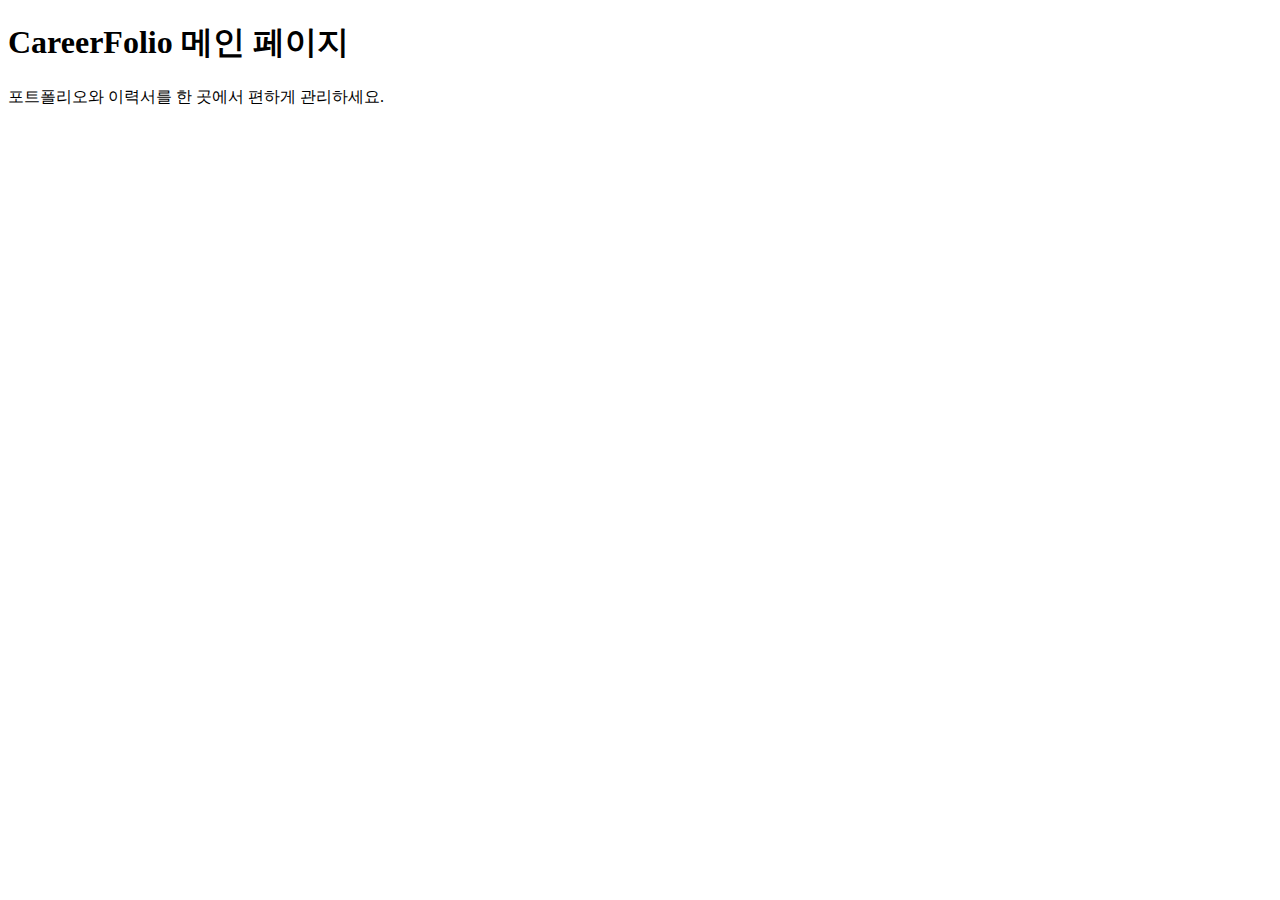
<file: src/main/resources/templates/home/index.html>
<!DOCTYPE html>
<html xmlns:th="http://www.thymeleaf.org"
      th:replace="layouts/layout :: layout(~{::content})">

<head>
    <title>CareerFolio 메인 페이지</title>
</head>

<th:block th:fragment="content">

    <div class="container mt-5">
        <h1 class="fw-bold">CareerFolio 메인 페이지</h1>
        <p>포트폴리오와 이력서를 한 곳에서 편하게 관리하세요.</p>
    </div>

</th:block>

</html>
</file>
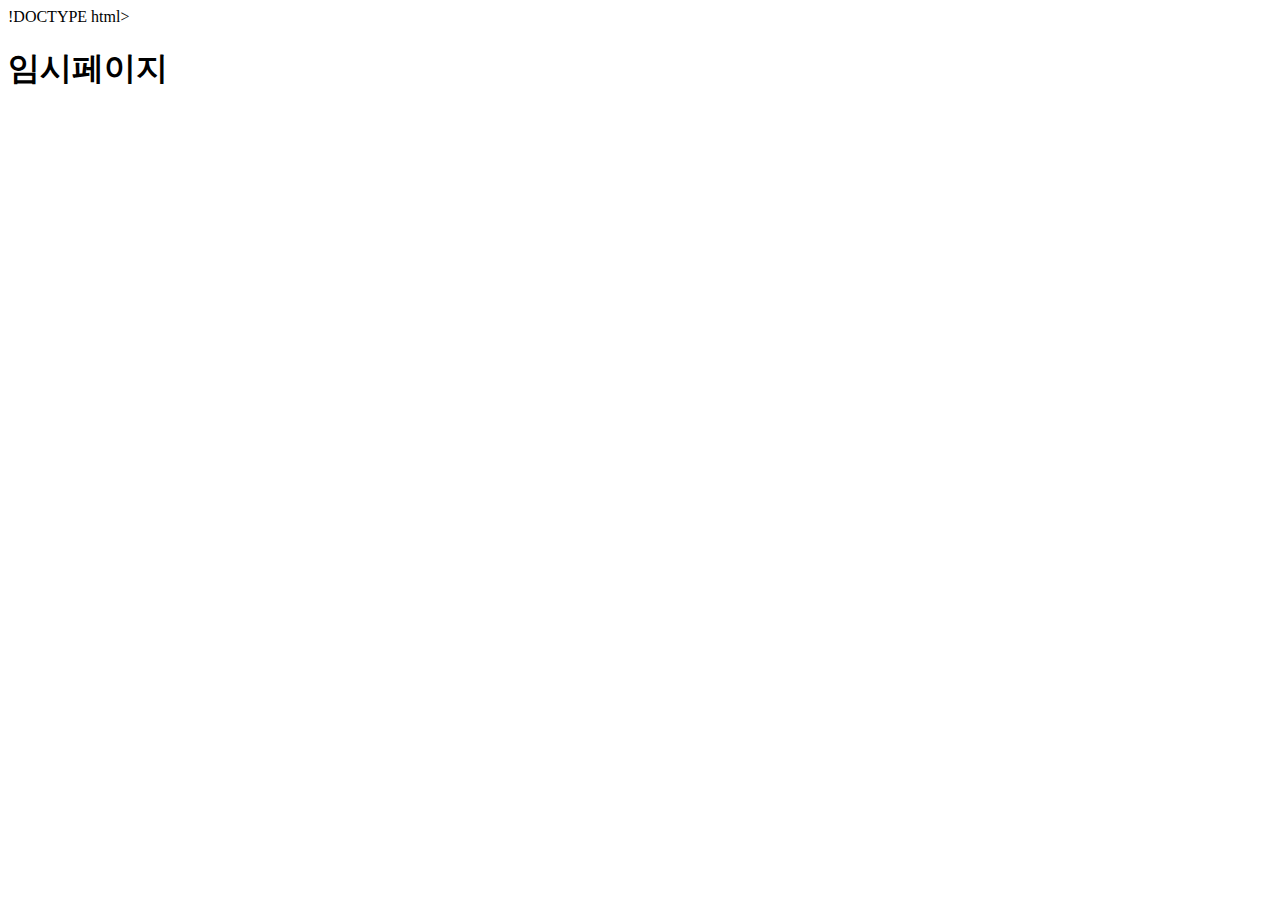
<file: src/main/resources/templates/temp.html>
!DOCTYPE html>
<html xmlns:th="http://www.thymeleaf.org"
      xmlns:layout="http://www.ultraq.net.nz/thymeleaf/layout"
      layout:decorate="~{layouts/layout}">


<div layout:fragment="content" class="container my-3">
    <h1>임시페이지</h1>

</div>

</html>
</file>
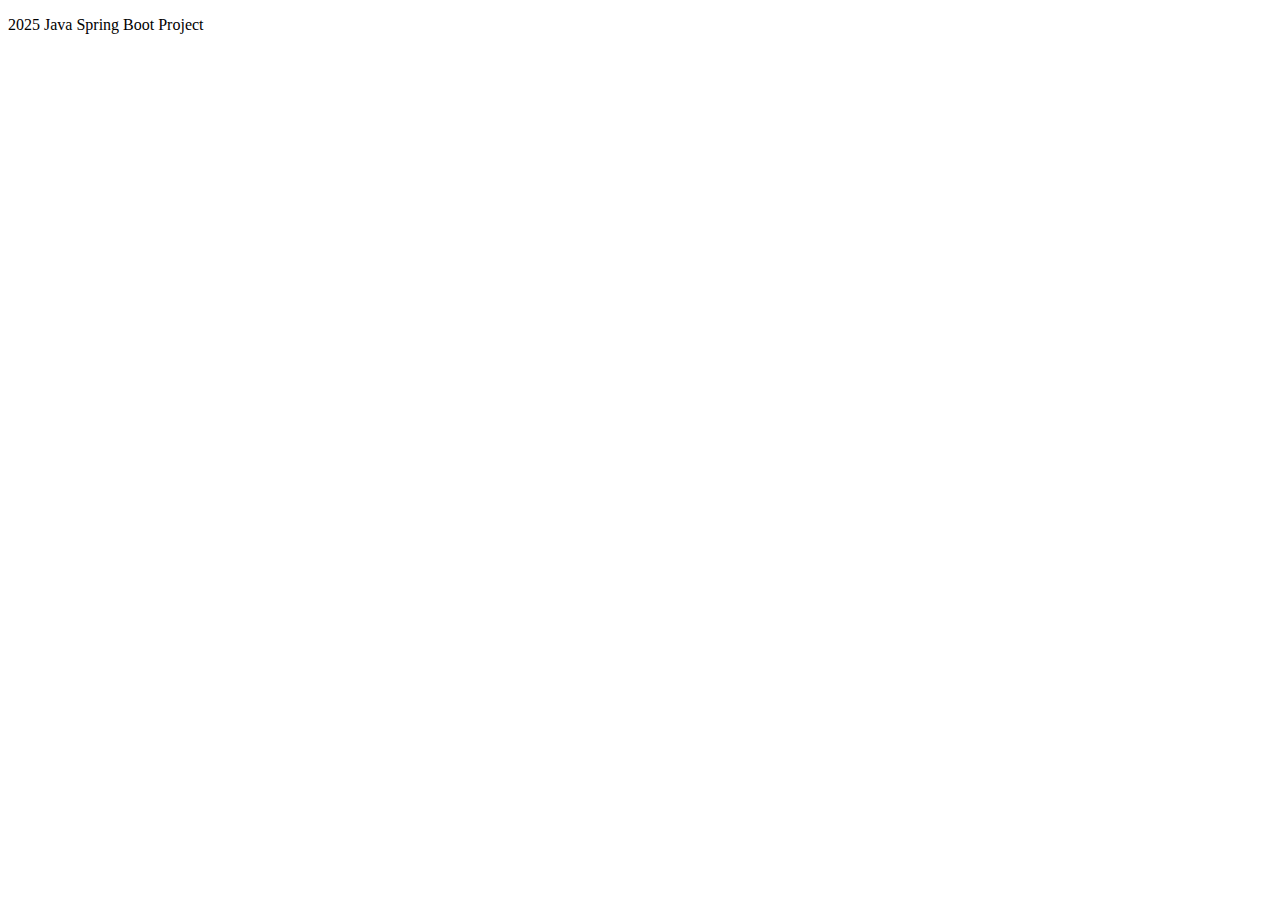
<file: src/main/resources/templates/fragments/footer.html>
<!DOCTYPE html>
<html xmlns:th="http://www.thymeleaf.org" lang="ko">
<head>
    <meta charset="UTF-8">
</head>

<body>
<div th:fragment="footer">
    <footer class="text-center py-3 bg-light mt-5 border-top">
        <p class="mb-0">2025 Java Spring Boot Project</p>
    </footer>
</div>


</body>
</html>
</file>
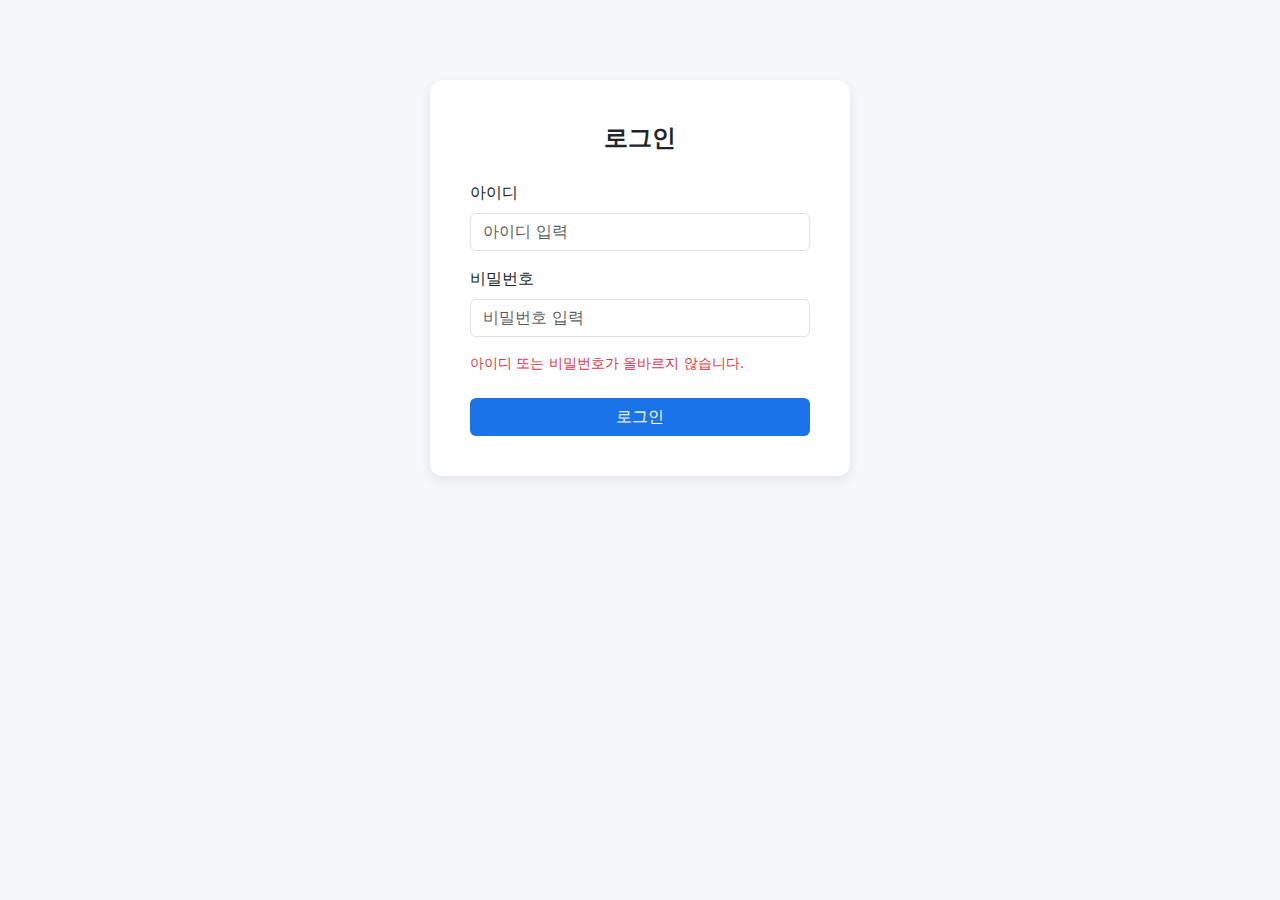
<file: src/main/resources/templates/member/login.html>
<!DOCTYPE html>
<html xmlns:th="http://www.thymeleaf.org" lang="ko">
<head>
    <meta charset="UTF-8"/>
    <title>로그인 - CareerFolio</title>

    <link href="https://cdn.jsdelivr.net/npm/bootstrap@5.3.2/dist/css/bootstrap.min.css" rel="stylesheet">

    <style>
        body { background: #f5f7fb; }
        .login-container {
            max-width: 420px;
            margin: 80px auto;
            padding: 40px;
            background: white;
            border-radius: 12px;
            box-shadow: 0 4px 12px rgba(0,0,0,0.08);
        }
        .form-title {
            font-size: 24px;
            font-weight: 700;
            text-align: center;
            margin-bottom: 25px;
        }
        .btn-main {
            background-color: #1A73E8;
            color: white;
        }
        .btn-main:hover {
            background-color: #1558b0;
            color: white;
        }
    </style>
</head>

<body>

<div class="login-container">
    <div class="form-title">로그인</div>

    <form method="post" th:action="@{/member/login}">

        <!-- ★ CSRF 토큰 추가해야 Security 오류 안 뜸 -->

        <div class="mb-3">
            <label class="form-label">아이디</label>
            <input type="text" name="username" class="form-control" placeholder="아이디 입력"/>
        </div>

        <div class="mb-3">
            <label class="form-label">비밀번호</label>
            <input type="password" name="password" class="form-control" placeholder="비밀번호 입력"/>
        </div>

        <!-- 로그인 실패 메시지 -->
        <div th:if="${param.error}" class="text-danger small mb-2">
            아이디 또는 비밀번호가 올바르지 않습니다.
        </div>

        <button type="submit" class="btn btn-main w-100 mt-3">로그인</button>
    </form>
</div>

</body>
</html>
</file>
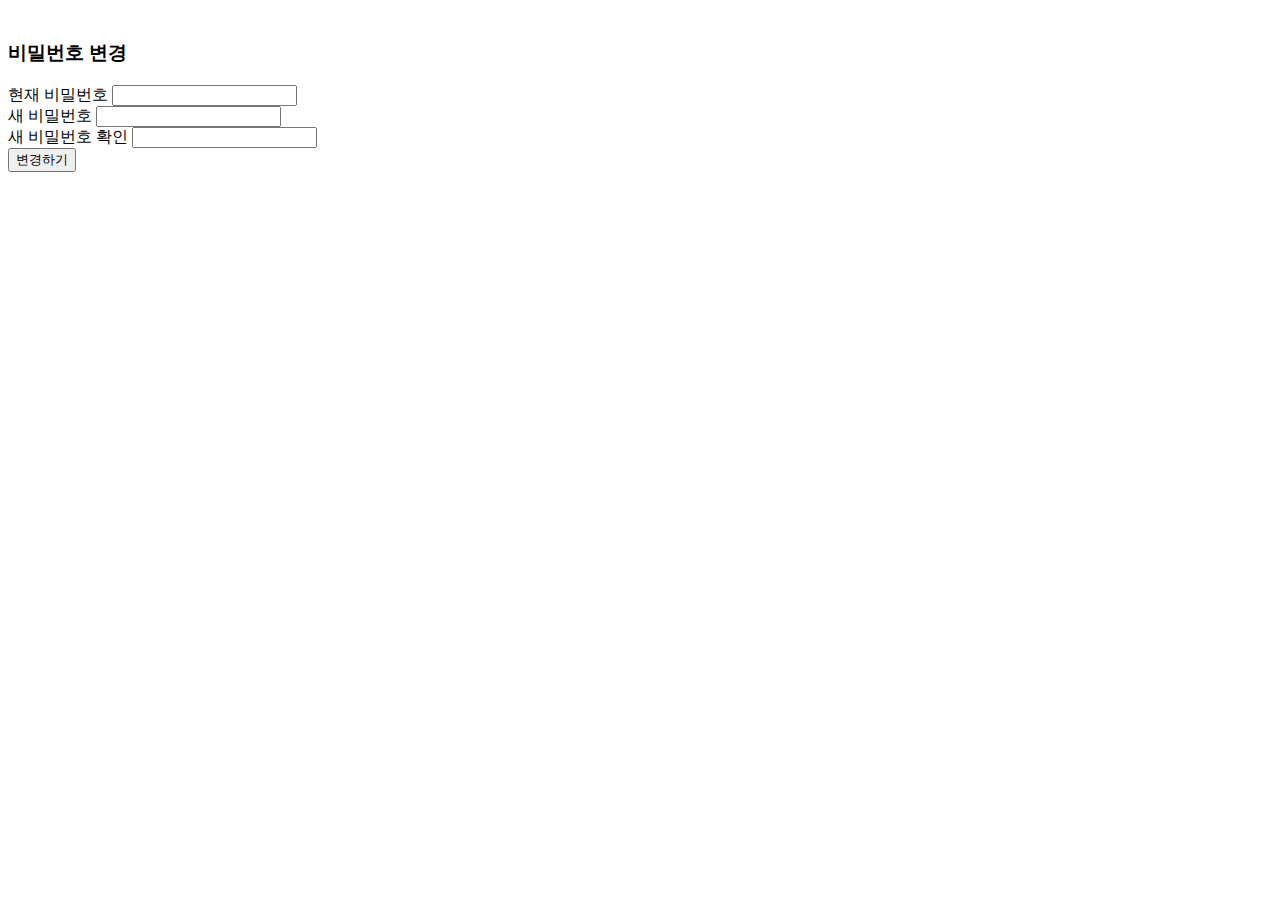
<file: src/main/resources/templates/member/mypage.html>
<!DOCTYPE html>
<html xmlns:th="http://www.thymeleaf.org"
      th:replace="layout :: layout(~{::content})">

<th:block th:fragment="content">

    <div class="container" style="max-width: 600px; margin-top: 40px;">
        <div class="card shadow-sm p-4">

            <h3 class="fw-bold mb-4">비밀번호 변경</h3>

            <form method="post" th:action="@{/member/password}">

                <input type="hidden" th:name="${_csrf.parameterName}" th:value="${_csrf.token}"/>

                <div class="mb-3">
                    <label>현재 비밀번호</label>
                    <input type="password" name="oldPassword" class="form-control"/>
                </div>

                <div class="mb-3">
                    <label>새 비밀번호</label>
                    <input type="password" name="newPassword1" class="form-control"/>
                </div>

                <div class="mb-3">
                    <label>새 비밀번호 확인</label>
                    <input type="password" name="newPassword2" class="form-control"/>
                </div>

                <div th:if="${error}" class="text-danger mb-2" th:text="${error}"></div>

                <button class="btn btn-primary w-100" type="submit">변경하기</button>
            </form>

        </div>
    </div>

</th:block>

</html>
</file>
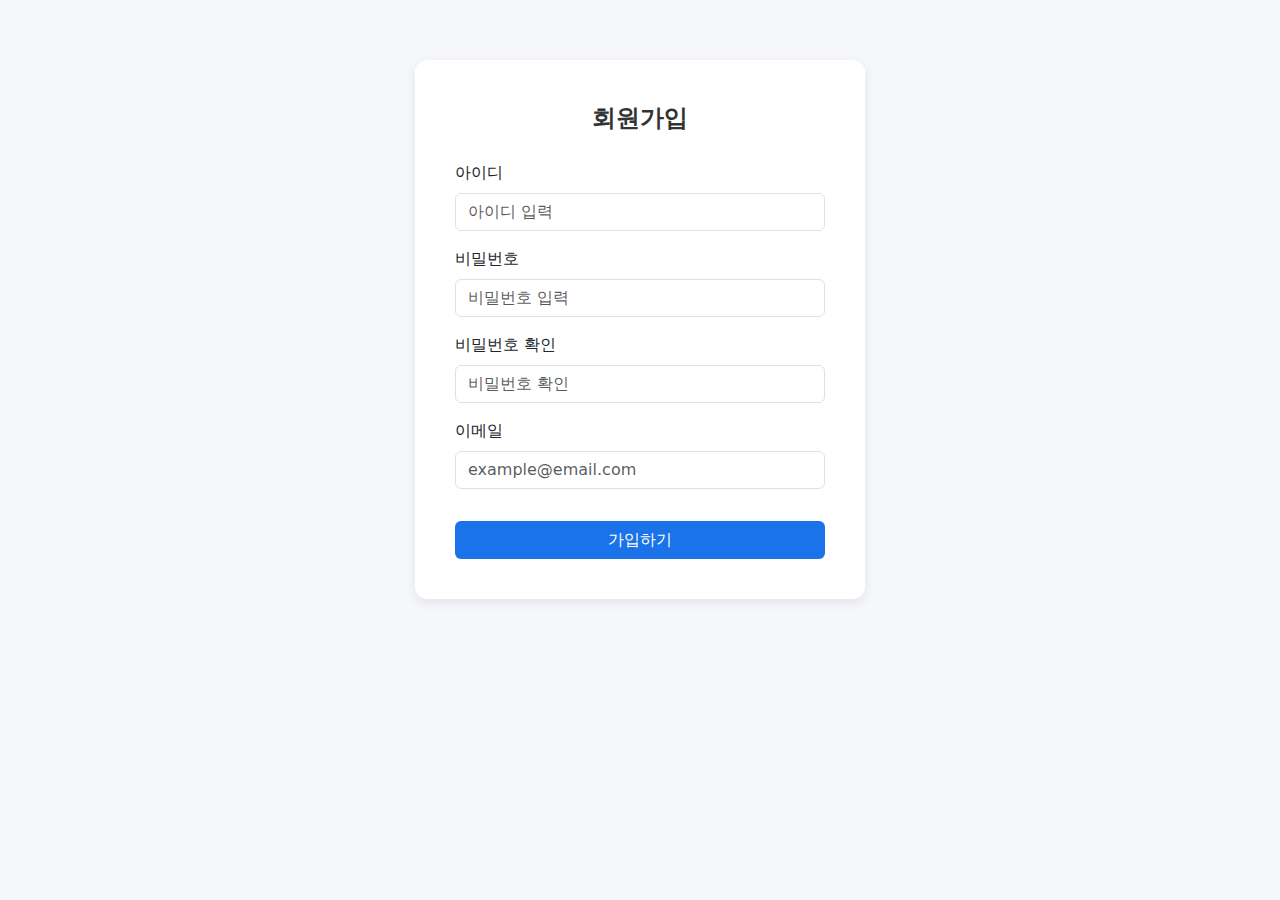
<file: src/main/resources/templates/member/signup.html>
<!DOCTYPE html>
<html xmlns:th="http://www.thymeleaf.org" lang="ko">
<head>
    <meta charset="UTF-8">
    <title>회원가입 - CareerFolio</title>

    <link href="https://cdn.jsdelivr.net/npm/bootstrap@5.3.2/dist/css/bootstrap.min.css" rel="stylesheet">

    <style>
        body {
            background: #f5f7fb;
        }
        .signup-container {
            max-width: 450px;
            margin: 60px auto;
            padding: 40px;
            background: white;
            border-radius: 12px;
            box-shadow: 0 4px 12px rgba(0, 0, 0, 0.08);
        }
        .form-title {
            font-size: 24px;
            font-weight: 700;
            text-align: center;
            margin-bottom: 25px;
            color: #333;
        }
        .btn-main {
            background-color: #1A73E8;
            color: white;
        }
        .btn-main:hover {
            background-color: #1558b0;
            color: white;
        }
    </style>
</head>
<body>

<div class="signup-container">

    <div class="form-title">회원가입</div>

    <form th:action="@{/member/signup}" th:object="${memberDto}" method="post">

        <!-- 아이디 -->
        <div class="mb-3">
            <label class="form-label">아이디</label>
            <input type="text" th:field="*{username}" class="form-control" placeholder="아이디 입력">
            <div class="text-danger small" th:errors="*{username}"></div>
        </div>

        <!-- 비밀번호 -->
        <div class="mb-3">
            <label class="form-label">비밀번호</label>
            <input type="password" th:field="*{password1}" class="form-control" placeholder="비밀번호 입력">
            <div class="text-danger small" th:errors="*{password1}"></div>
        </div>

        <!-- 비밀번호 확인 -->
        <div class="mb-3">
            <label class="form-label">비밀번호 확인</label>
            <input type="password" th:field="*{password2}" class="form-control" placeholder="비밀번호 확인">
            <div class="text-danger small" th:errors="*{password2}"></div>
        </div>

        <!-- 이메일 -->
        <div class="mb-3">
            <label class="form-label">이메일</label>
            <input type="email" th:field="*{email}" class="form-control" placeholder="example@email.com">
            <div class="text-danger small" th:errors="*{email}"></div>
        </div>

        <!-- 가입 버튼 -->
        <button type="submit" class="btn btn-main w-100 mt-3">가입하기</button>
    </form>

</div>

</body>
</html>
</file>
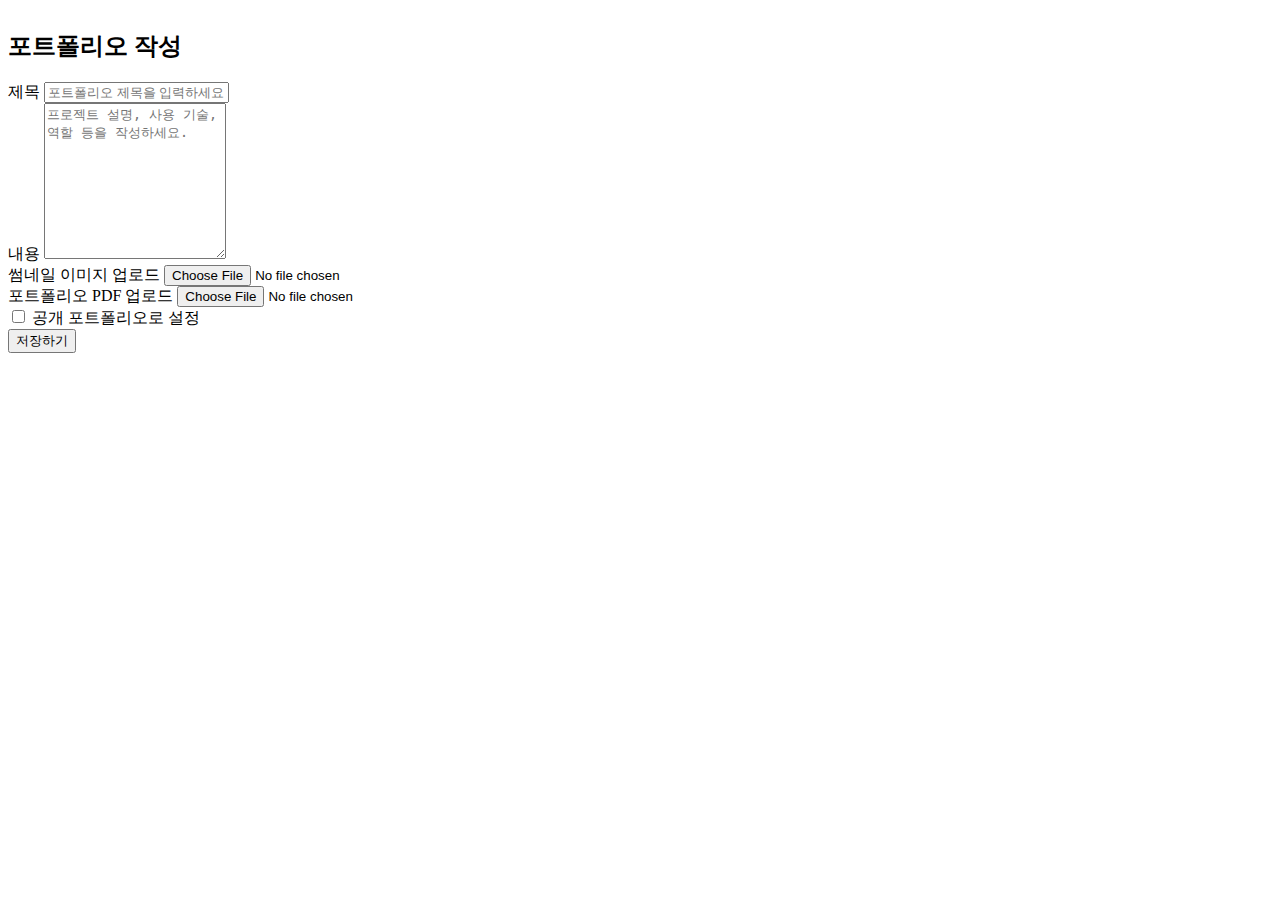
<file: src/main/resources/templates/portfolio/create.html>
<!DOCTYPE html>
<html xmlns:th="http://www.thymeleaf.org"
      th:replace="layouts/layout :: layout(~{::content})">

<head>
    <title>포트폴리오 작성 - CareerFolio</title>
</head>

<th:block th:fragment="content">

    <div class="container" style="max-width: 800px; margin-top: 30px;">
        <div class="card shadow-sm p-4">

            <h2 class="fw-bold mb-4">포트폴리오 작성</h2>

            <!-- 🔥 파일 업로드를 위해 enctype="multipart/form-data" 필수 -->
            <form method="post"
                  th:action="@{/portfolio/create}"
                  enctype="multipart/form-data">

                <!-- 제목 -->
                <div class="mb-3">
                    <label class="form-label fw-semibold">제목</label>
                    <input type="text"
                           name="title"
                           class="form-control"
                           placeholder="포트폴리오 제목을 입력하세요"
                           required>
                </div>

                <!-- 내용 -->
                <div class="mb-3">
                    <label class="form-label fw-semibold">내용</label>
                    <textarea name="content"
                              class="form-control"
                              rows="10"
                              placeholder="프로젝트 설명, 사용 기술, 역할 등을 작성하세요."
                              required></textarea>
                </div>

                <!-- 썸네일 업로드 -->
                <div class="mb-3">
                    <label class="form-label fw-semibold">썸네일 이미지 업로드</label>
                    <input type="file"
                           name="thumbnail"
                           class="form-control"
                           accept="image/*">
                </div>

                <!-- 🔥 PDF 업로드 추가됨 -->
                <div class="mb-3">
                    <label class="form-label fw-semibold">포트폴리오 PDF 업로드</label>
                    <input type="file"
                           name="pdfFile"
                           class="form-control"
                           accept="application/pdf">
                </div>

                <!-- 공개 여부 -->
                <div class="form-check mb-4">
                    <input class="form-check-input"
                           type="checkbox"
                           name="isPublic"
                           value="true"
                           id="publicCheck">
                    <label class="form-check-label" for="publicCheck">
                        공개 포트폴리오로 설정
                    </label>
                </div>

                <!-- 제출 -->
                <button type="submit" class="btn btn-primary w-100">
                    저장하기
                </button>

            </form>

        </div>
    </div>

</th:block>

</html>
</file>
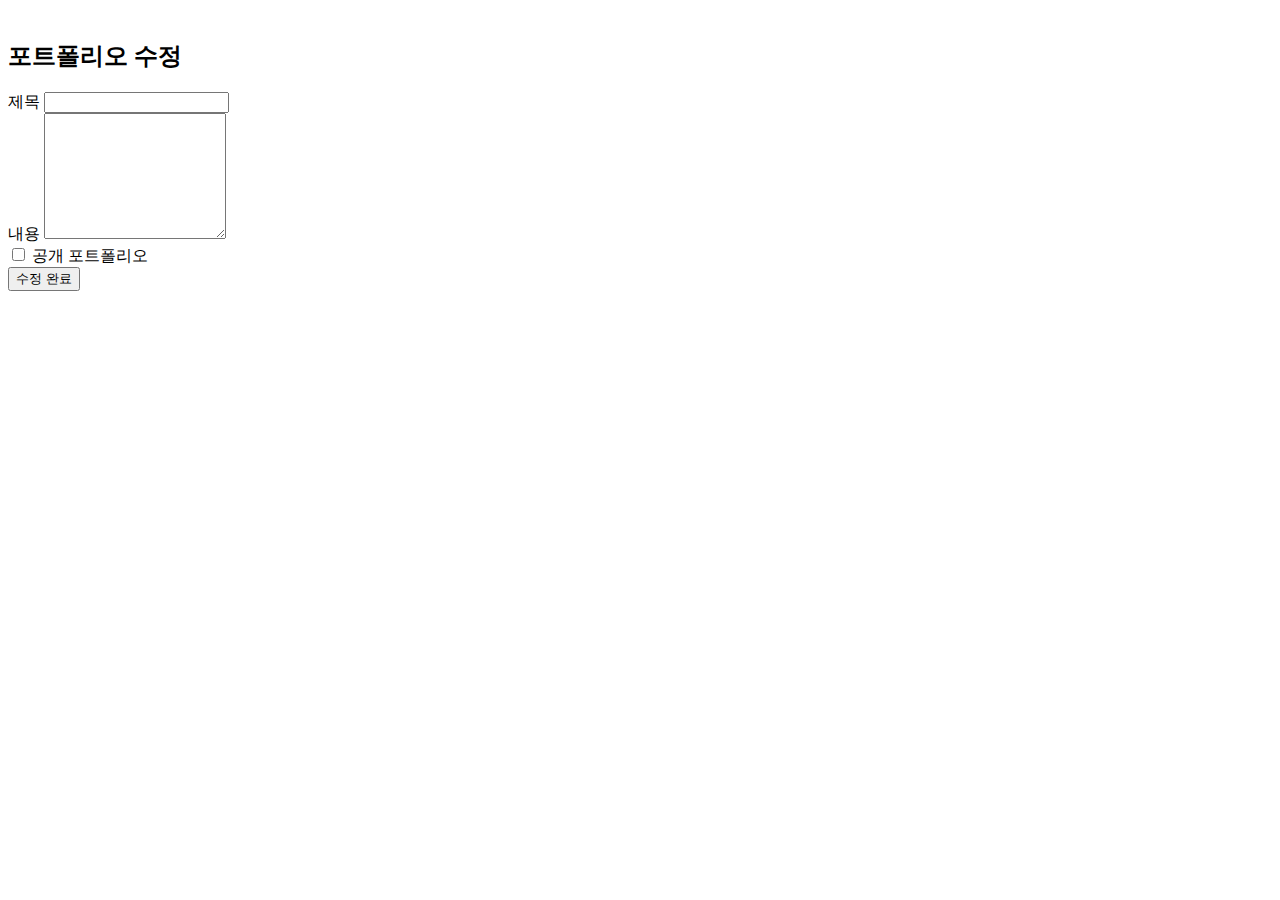
<file: src/main/resources/templates/portfolio/edit.html>
<!DOCTYPE html>
<html xmlns:th="http://www.thymeleaf.org"
      th:replace="layout :: layout(~{::content})">

<th:block th:fragment="content">

    <div class="container" style="max-width: 700px; margin-top: 40px;">
        <div class="card shadow-sm p-4">

            <h2 class="fw-bold mb-4">포트폴리오 수정</h2>

            <form th:action="@{|/portfolio/edit/${portfolio.id}|}" method="post">

                <input type="hidden" th:name="${_csrf.parameterName}" th:value="${_csrf.token}"/>

                <div class="mb-3">
                    <label class="form-label">제목</label>
                    <input type="text" class="form-control"
                           name="title"
                           th:value="${portfolio.title}">
                </div>

                <div class="mb-3">
                    <label class="form-label">내용</label>
                    <textarea class="form-control" name="content" rows="8"
                              th:text="${portfolio.content}"></textarea>
                </div>

                <!-- 🔥 공개 여부 체크박스 -->
                <div class="form-check mb-4">
                    <input class="form-check-input"
                           type="checkbox"
                           name="publicState"
                           value="true"
                           id="publicCheck"
                           th:checked="${portfolio.public}">
                    <label class="form-check-label" for="publicCheck">공개 포트폴리오</label>
                </div>

                <button class="btn btn-primary w-100">수정 완료</button>
            </form>

        </div>
    </div>

</th:block>

</html>
</file>
